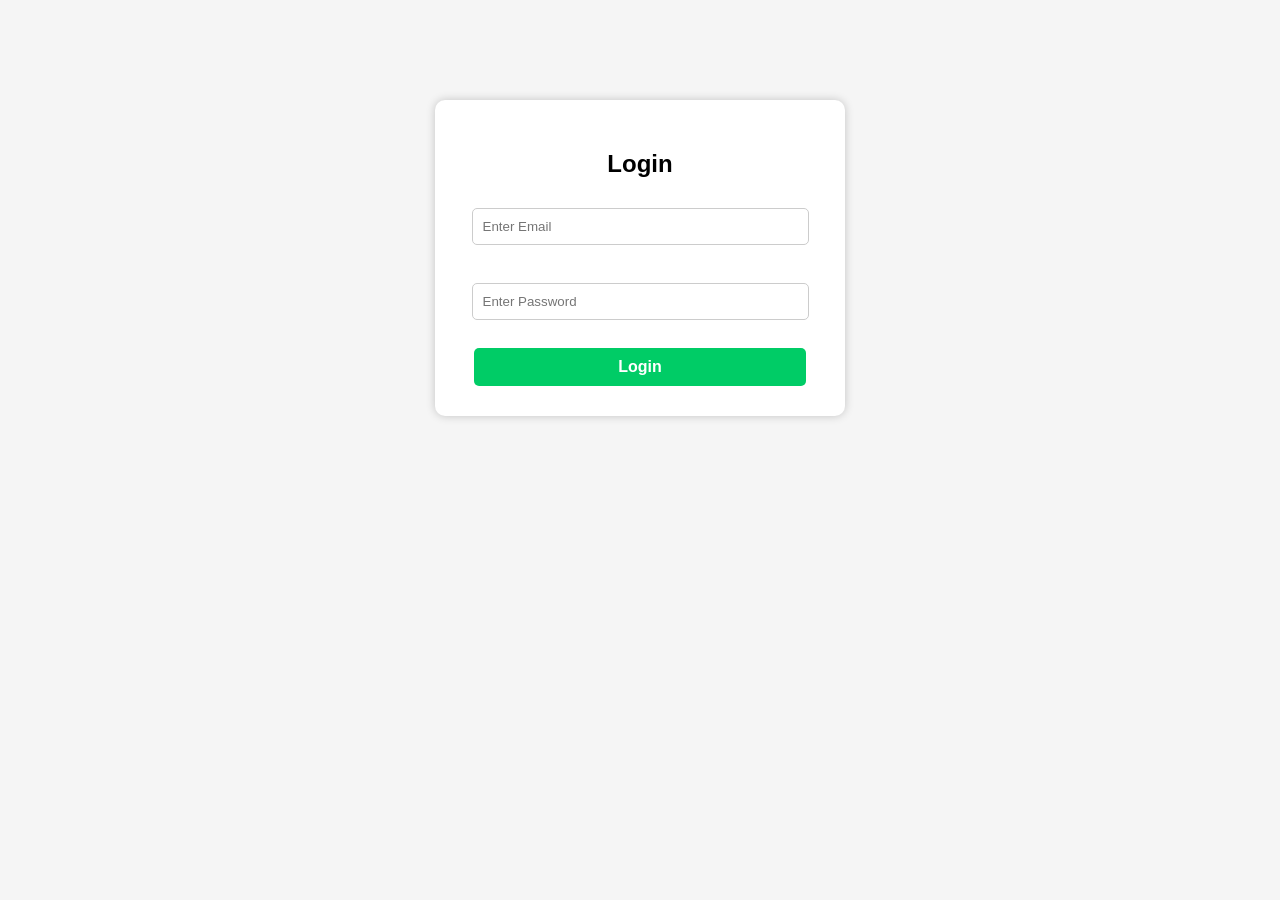
<file: login.html>
<!DOCTYPE html>
<html lang="en">
<head>
    <meta charset="UTF-8">
    <meta name="viewport" content="width=device-width, initial-scale=1.0">
    <title>Login - Faisal Shoes Store</title>
    <link rel="stylesheet" href="style.css">
</head>
<body>

<div class="login-box">
    <h2>Login</h2>

    <input type="email" placeholder="Enter Email"><br><br>

    <input type="password" placeholder="Enter Password"><br><br>

    <button onclick="showMessage()">Login</button>
</div>

</body>
</html>
</file>
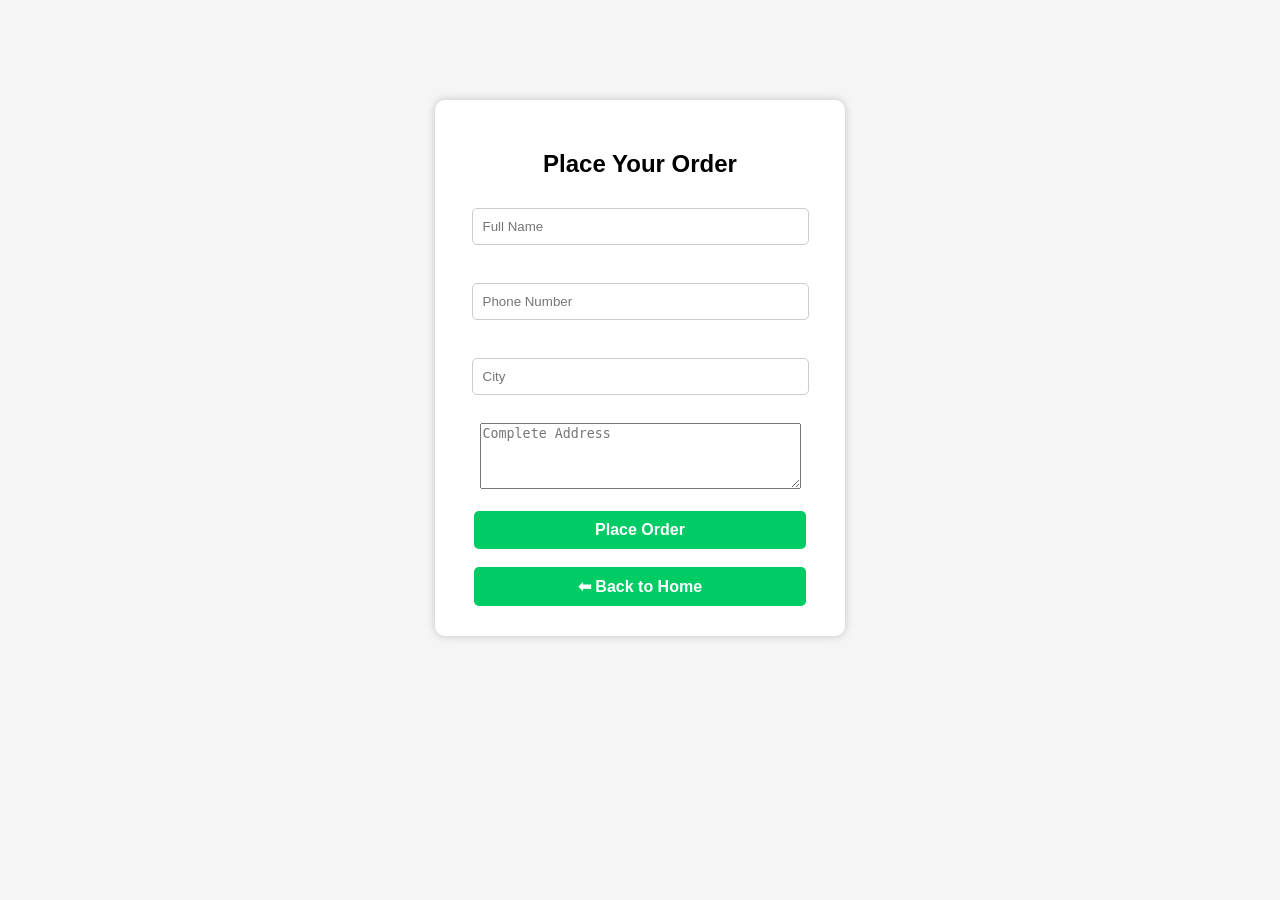
<file: order.html>
<!DOCTYPE html>
<html lang="en">

<head>
    <meta charset="UTF-8">
    <meta name="viewport" content="width=device-width, initial-scale=1.0">
    <title>Order Form - Faisal Shoes Store</title>
    <link rel="stylesheet" href="style.css">
</head>

<body>

    <div class="login-box">
        <h2>Place Your Order</h2>

        <form>
            <input type="text" placeholder="Full Name" required><br><br>

            <input type="tel" placeholder="Phone Number" required><br><br>

            <input type="text" placeholder="City" required><br><br>

            <textarea placeholder="Complete Address" rows="4" style="width:90%;" required></textarea><br><br>

            <button type="submit">Place Order</button>
        </form>

        <br>

        <a href="index.html">
            <button>⬅ Back to Home</button>
        </a>
    </div>

</body>

</html>
</file>
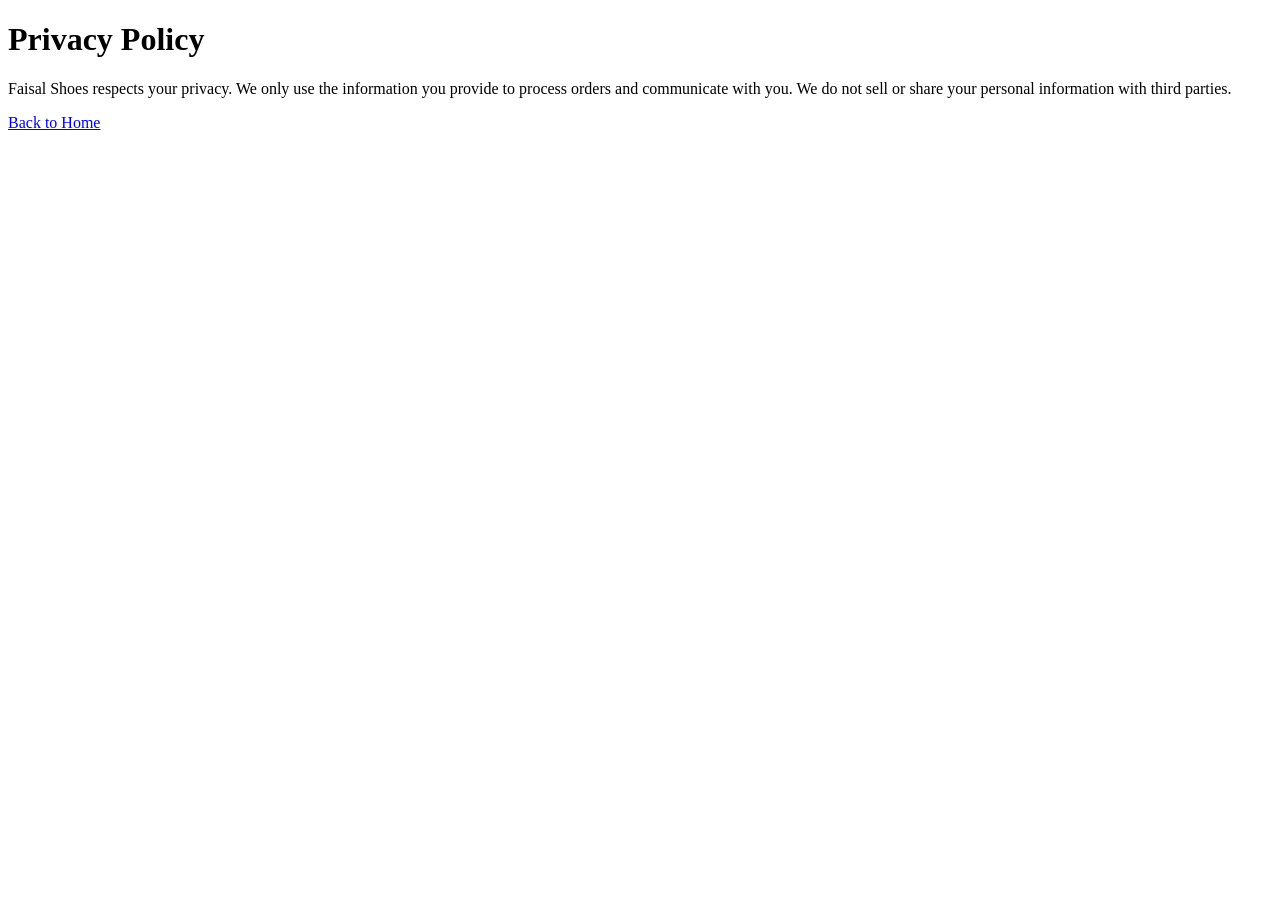
<file: privacy.html>
<!DOCTYPE html>
<html lang="en">

<head>
    <title>Privacy Policy | Faisal Shoes</title>
    <meta charset="UTF-8">
    <meta name="viewport" content="width=device-width, initial-scale=1.0">
</head>

<body>
    <h1>Privacy Policy</h1>
    <p>Faisal Shoes respects your privacy. We only use the information you provide to process orders and communicate
        with you. We do not sell or share your personal information with third parties.</p>

    <a href="index.html">Back to Home</a>
</body>

</html>
</file>
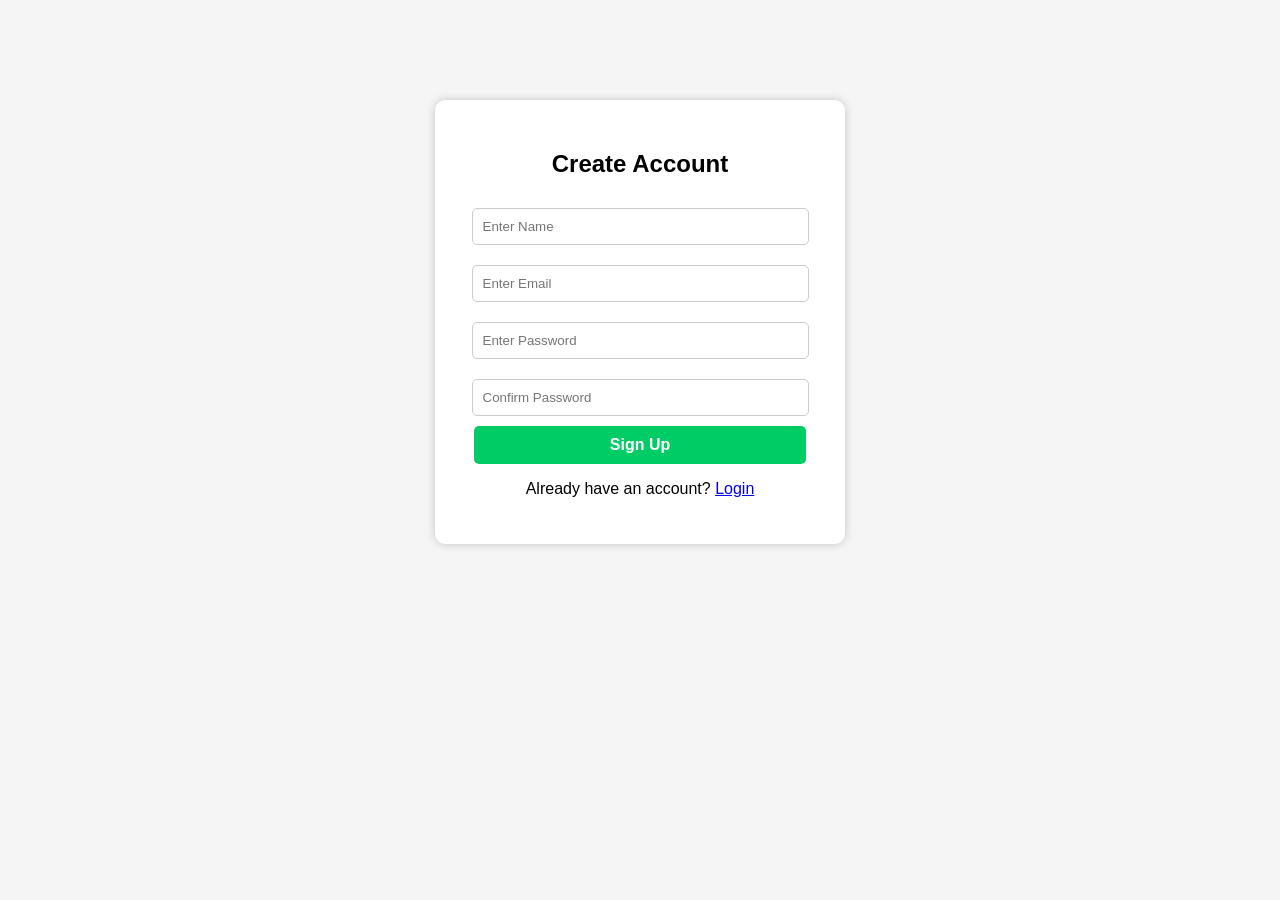
<file: signup.html>
<!DOCTYPE html>
<html lang="en">

<head>
    <meta charset="UTF-8">
    <meta name="viewport" content="width=device-width, initial-scale=1.0">
    <title>Sign Up - Faisal Shoes Store</title>
    <link rel="stylesheet" href="style.css">
</head>

<body>

<div class="login-box">
    <h2>Create Account</h2>

    <input type="text" placeholder="Enter Name">

    <input type="email" placeholder="Enter Email">

    <input type="password" placeholder="Enter Password">

    <input type="password" placeholder="Confirm Password">

    <button onclick="showMessage()">Sign Up</button>

    <p>
        Already have an account?
        <a href="login.html">Login</a>
    </p>
</div>
<script src="script.js"></script>

</body>

</html>
</file>
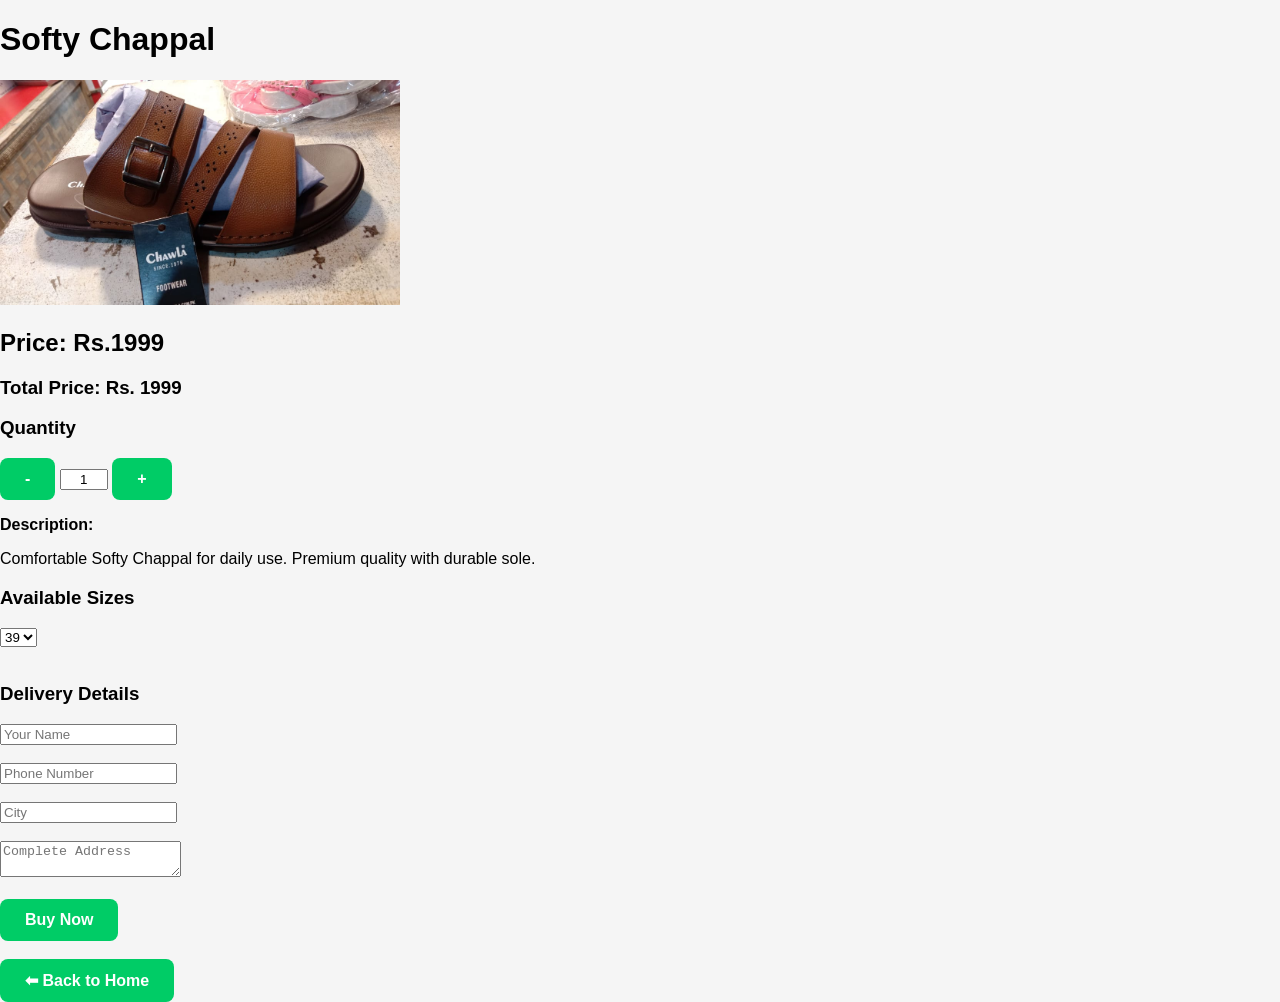
<file: softy-chappal.html>
<!DOCTYPE html>
<html lang="en">

<head>
    <meta charset="UTF-8">
    <meta name="viewport" content="width=device-width, initial-scale=1.0">
    <title>Softy Chappal</title>
    <link rel="stylesheet" href="style.css">
</head>


<body>

    <h1>Softy Chappal</h1>

    <img src="new.jpeg" alt="Softy Chappal" width="400">

    <h2>Price: Rs.1999</h2>
    <h3>Total Price: Rs. <span id="totalPrice">1999</span></h3>
    <h3>Quantity</h3>

<button onclick="decreaseQty()">-</button>

<input type="text" id="qty" value="1" readonly style="width:40px; text-align:center;">

<button onclick="increaseQty()">+</button>

    <p><strong>Description:</strong></p>
    <p>Comfortable Softy Chappal for daily use. Premium quality with durable sole.</p>

    <h3>Available Sizes</h3>
    <select id="size">
        <option>39</option>
        <option>40</option>
        <option>41</option>
        <option>42</option>
        <option>43</option>
        <option>44</option>
    </select>

    <br><br>
    <h3>Delivery Details</h3>

<input type="text" id="customerName" placeholder="Your Name"><br><br>

<input type="tel" id="customerPhone" placeholder="Phone Number"><br><br>

<input type="text" id="customerCity" placeholder="City"><br><br>

<textarea id="customerAddress" placeholder="Complete Address"></textarea><br><br>
<button onclick="orderWhatsApp()">Buy Now</button>
<br><br>

    <a href="index.html">
        <button>⬅ Back to Home</button>
    </a>
    <script>
let qty = 1;
const price = 1999;

function updatePrice() {
    document.getElementById("qty").value = qty;
    document.getElementById("totalPrice").innerText = qty * price;
}

function increaseQty() {
    qty++;
    updatePrice();
}

function decreaseQty() {
    if (qty > 1) {
        qty--;
        updatePrice();
    }
}

updatePrice();
</script>

</body>

</html>
</file>
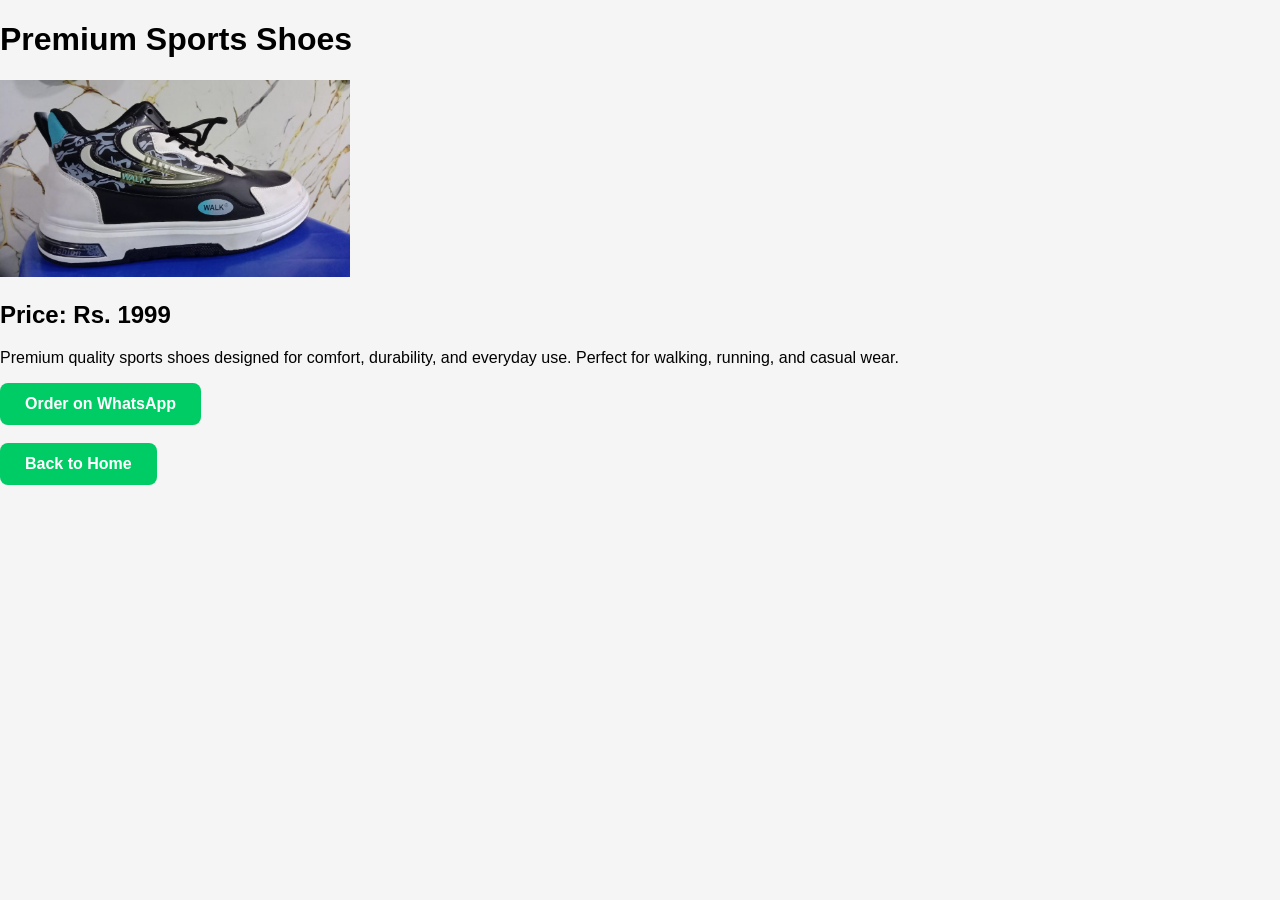
<file: sports-shoes.html>
<!DOCTYPE html>
<html lang="en">

<head>
    <meta charset="UTF-8">
    <meta name="viewport" content="width=device-width, initial-scale=1.0">

    <title>Sports Shoes | Faisal Shoes</title>

    <meta name="description"
        content="Buy premium sports shoes from Faisal Shoes. Comfortable, stylish, and high-quality shoes with fast delivery in Pakistan.">

    <meta name="keywords" content="Sports Shoes, Faisal Shoes, Running Shoes, Pakistan">

    <link rel="stylesheet" href="style.css">
    <script type="application/ld+json">
{
  "@context": "https://schema.org",
  "@type": "Product",
  "name": "Premium Sports Shoes",
  "image": "https://shahzaib-b893.github.io/WEBSITE---2/20.jpeg",
  "description": "Premium quality sports shoes for everyday use.",
  "brand": {
    "@type": "Brand",
    "name": "Faisal Shoes"
  },
  "offers": {
    "@type": "Offer",
    "price": "1999",
    "priceCurrency": "PKR",
    "availability": "https://schema.org/InStock"
  }
}
</script>
</head>

<body>

    <h1>Premium Sports Shoes</h1>

    <img src="20.jpeg" alt="Premium Sports Shoes" width="350">

    <h2>Price: Rs. 1999</h2>

    <p>
        Premium quality sports shoes designed for comfort, durability, and everyday use.
        Perfect for walking, running, and casual wear.
    </p>

    <a href="https://wa.me/923244880799?text=I want to order Premium Sports Shoes">
        <button>Order on WhatsApp</button>
    </a>

    <br><br>

    <a href="index.html">
        <button>Back to Home</button>
    </a>

</body>

</html>
</file>
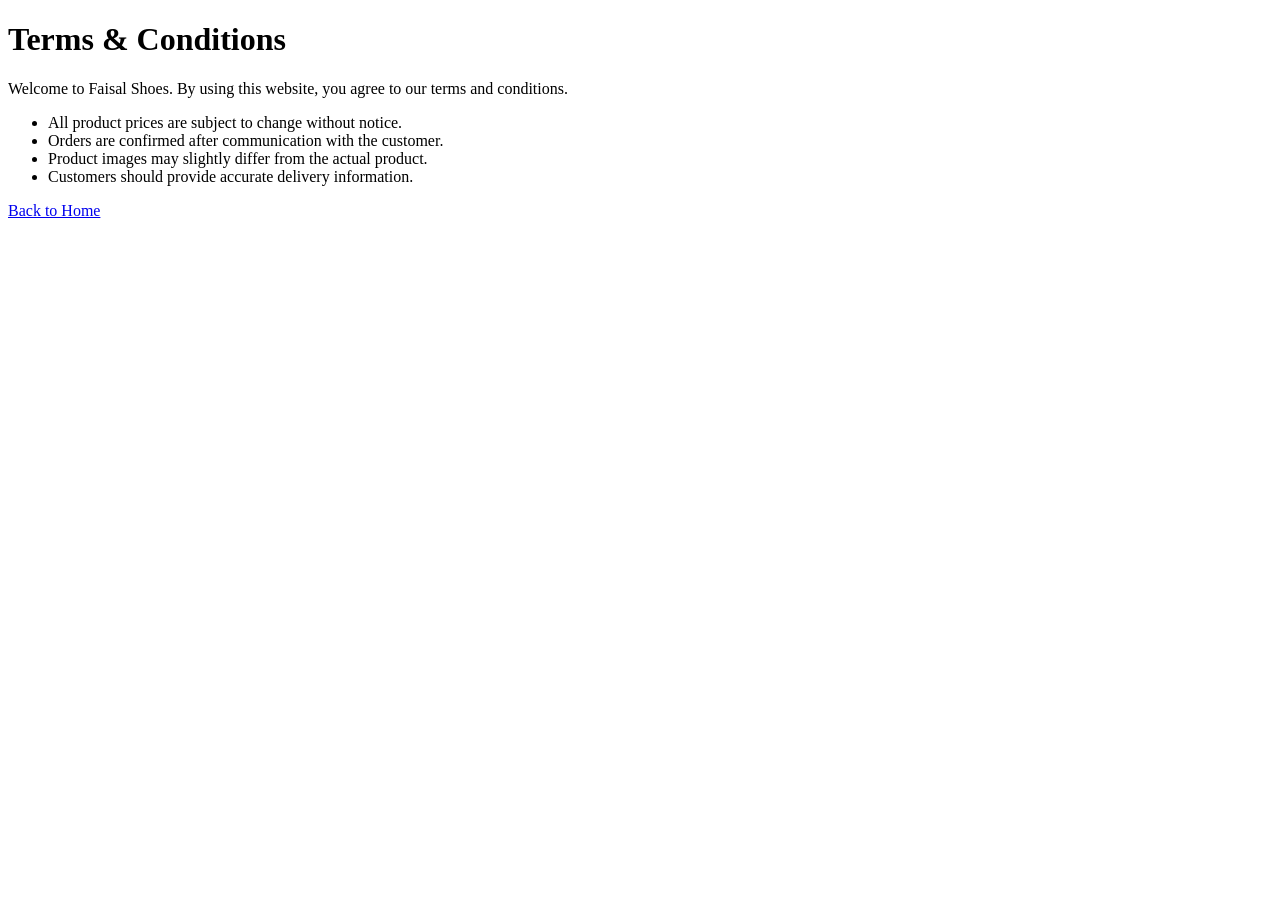
<file: terms.html>
<!DOCTYPE html>
<html lang="en">

<head>
    <meta charset="UTF-8">
    <meta name="viewport" content="width=device-width, initial-scale=1.0">
    <title>Terms & Conditions | Faisal Shoes</title>
</head>

<body>

    <h1>Terms & Conditions</h1>

    <p>Welcome to Faisal Shoes. By using this website, you agree to our terms and conditions.</p>

    <ul>
        <li>All product prices are subject to change without notice.</li>
        <li>Orders are confirmed after communication with the customer.</li>
        <li>Product images may slightly differ from the actual product.</li>
        <li>Customers should provide accurate delivery information.</li>
    </ul>

    <a href="index.html">Back to Home</a>

</body>

</html>
</file>
<file: style.css>
body {
    margin: 0;
    font-family: Arial, sans-serif;
    background-color: #f5f5f5;
}

header {
    background-color: #111;
    color: white;
    text-align: center;
    padding: 20px;
}

header h1 {
    margin: 0;
}

nav {
    margin-top: 15px;
}

nav a {
    color: white;
    text-decoration: none;
    margin: 0 15px;
    font-weight: bold;
}

nav a:hover {
    color: #00cc66;
}

.hero {
    text-align: center;
    padding: 60px 20px;
    background-color: white;
}

.hero h2 {
    font-size: 40px;
    margin-bottom: 10px;
}

.hero p {
    font-size: 18px;
    color: #555;
}

.products {
    text-align: center;
    padding: 40px 20px;
}

.card {
    display: inline-block;
    width: 250px;
    background-color: white;
    margin: 15px;
    padding: 20px;
    border-radius: 10px;
    box-shadow: 0 0 10px rgba(0, 0, 0, 0.1);
}

.card img {
    width: 100%;
    height: 220px;
    object-fit: cover;
    border-radius: 10px;
}

.card h3 {
    margin-top: 15px;
}

.card p {
    color: #555;
}

.contact {
    text-align: center;
    background: white;
    padding: 30px;
    margin: 20px;
    border-radius: 10px;
}

.contact h2 {
    font-size: 30px;
}

.logo {
    width: 80px;
    height: 80px;
    border-radius: 50%;
    object-fit: cover;
}

.card {
    transition: transform 0.3s ease, box-shadow 0.3s ease;
}

.card:hover {
    transform: translateY(-10px);
    box-shadow: 0 10px 20px rgba(0, 0, 0, 0.2);
}

button {
    background-color: #00cc66;
    color: white;
    border: none;
    padding: 12px 25px;
    font-size: 16px;
    border-radius: 8px;
    cursor: pointer;
    transition: 0.3s;
    font-weight: bold;
}

button:hover {
    background-color: #00994d;
    transform: scale(1.05);
}

.search {
    text-align: center;
    margin: 20px 0;
}

.search input {
    width: 300px;
    max-width: 90%;
    padding: 12px;
    font-size: 16px;
    border: 2px solid #00cc66;
    border-radius: 30px;
    outline: none;
}

.card {
    position: relative;
}

.sale {
    position: absolute;
    top: 10px;
    left: 10px;
    background: red;
    color: white;
    padding: 5px 10px;
    border-radius: 5px;
    font-size: 12px;
    font-weight: bold;
}

.banner {
    width: 100%;
    max-width: 900px;
    height: 350px;
    object-fit: cover;
    border-radius: 15px;
    margin-bottom: 20px;
}

@media (max-width: 768px) {

    nav a {
        display: block;
        margin: 10px 0;
    }

    .card {
        width: 90%;
        margin: 15px auto;
    }

    .hero h2 {
        font-size: 30px;
    }

    .hero p {
        font-size: 16px;
    }

    .logo {
        width: 60px;
        height: 60px;
    }

    .banner {
        height: 220px;
    }
}

.cart {
    margin-top: 15px;
    font-size: 20px;
    font-weight: bold;
    color: white;
}

@media (max-width: 768px) {
    .card {
        width: 90%;
        margin: 15px auto;
        display: block;
    }

    nav a {
        display: block;
        margin: 10px 0;
    }

    .hero h2 {
        font-size: 30px;
    }

    .banner {
        width: 100%;
        height: auto;
    }

    .logo {
        width: 60px;
        height: 60px;
    }
}

.login-box {
    width: 350px;
    margin: 100px auto;
    padding: 30px;
    background: white;
    border-radius: 10px;
    box-shadow: 0 0 10px rgba(0, 0, 0, 0.2);
    text-align: center;
}

.login-box h2 {
    margin-bottom: 20px;
}

.login-box input {
    width: 90%;
    padding: 10px;
    margin: 10px 0;
    border: 1px solid #ccc;
    border-radius: 5px;
}

.login-box button {
    width: 95%;
    padding: 10px;
    background: #00cc66;
    color: white;
    border: none;
    border-radius: 5px;
    font-size: 16px;
    cursor: pointer;
}

.login-box button:hover {
    background: #00994d;
}

#reviews {
    text-align: center;
    padding: 40px 20px;
}

.review {
    display: inline-block;
    width: 250px;
    background: white;
    margin: 15px;
    padding: 20px;
    border-radius: 10px;
    box-shadow: 0 0 10px rgba(0, 0, 0, 0.1);
}

.review h3 {
    margin-top: 0;
}

.review p {
    color: #555;
}

.dark {
    background-color: #111;
    color: white;
}



.dark header {
    background-color: #000;
}

.dark .card,
.dark .review,
.dark #cart-items,
.dark #about,
.dark #contact {
    background-color: #222;
    color: white;
}

.dark p {
    color: #ddd;
}

.product-card {
    width: 300px;
    margin: 20px auto;
    padding: 15px;
    border: 1px solid #ddd;
    border-radius: 10px;
    text-align: center;
    background: white;
}

.product-card img {
    width: 100%;
    border-radius: 10px;
}

.product-card button {
    padding: 10px 20px;
    margin-top: 10px;
    cursor: pointer;
}
</file>
